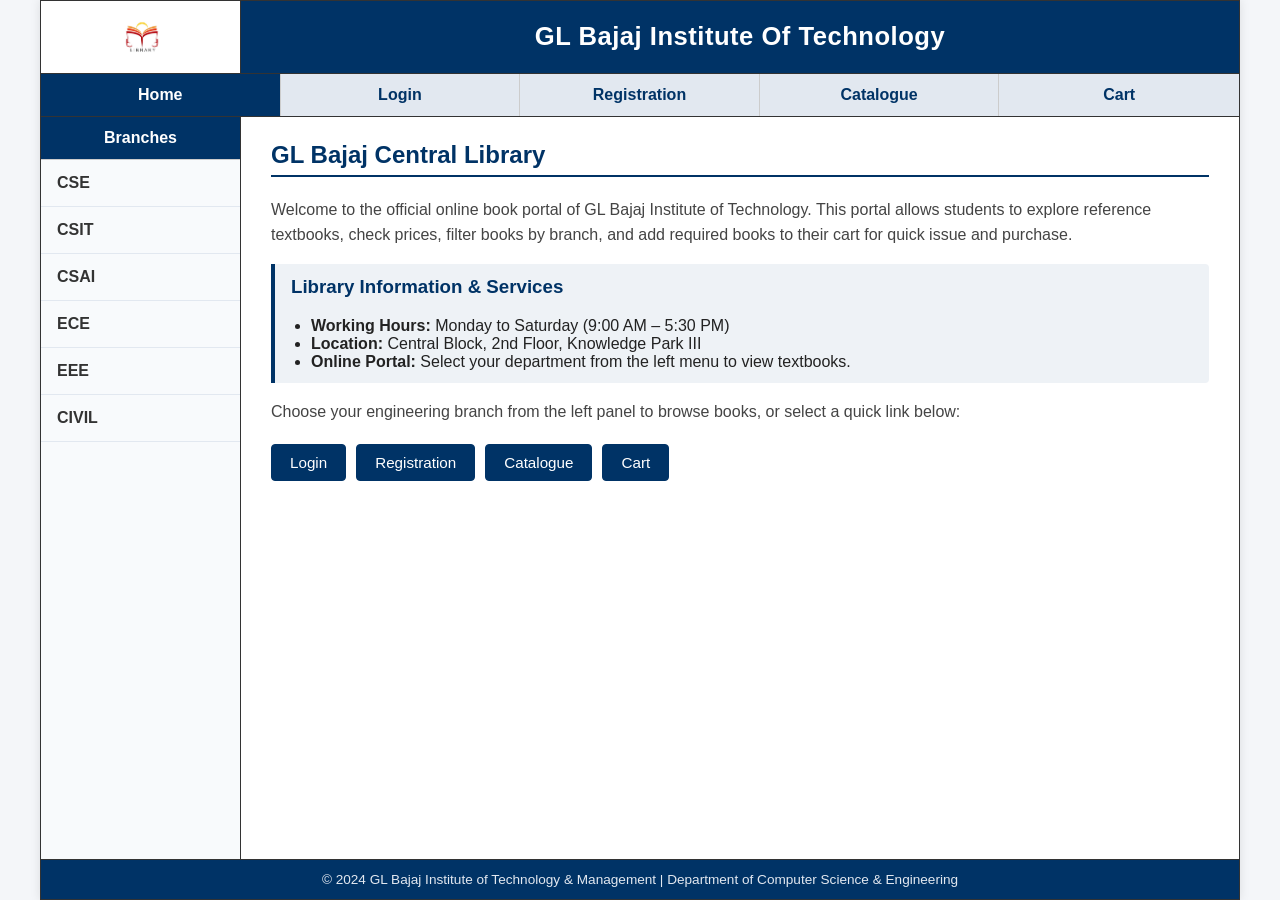
<file: index.html>
<!DOCTYPE html>
<html lang="en">

<head>
    <meta charset="UTF-8">
    <meta name="viewport" content="width=device-width, initial-scale=1.0">
    <title>Home | GL Bajaj Book Store</title>
    <link rel="stylesheet" href="style.css">
</head>

<body>
    <div class="site">
        <!-- TOP: logo, college name, links -->
        <div class="logo">
            <img src="library-book-reading-abstract-icon-or-emblem-vector.jpg" alt="GL Bajaj Library Logo" class="logo-img">
        </div>
        <div class="title">
            <h1>GL Bajaj Institute Of Technology</h1>
        </div>
        <nav>
            <a href="index.html" class="active">Home</a>
            <a href="login.html">Login</a>
            <a href="registration.html">Registration</a>
            <a href="catalogue.html">Catalogue</a>
            <a href="cart.html">Cart</a>
        </nav>
        <!-- LEFT: branch links -->
        <aside>
            <h3>Branches</h3>
            <a href="catalogue.html?branch=CSE" data-branch="CSE">CSE</a>
            <a href="catalogue.html?branch=CSIT" data-branch="CSIT">CSIT</a>
            <a href="catalogue.html?branch=CSAI" data-branch="CSAI">CSAI</a>
            <a href="catalogue.html?branch=ECE" data-branch="ECE">ECE</a>
            <a href="catalogue.html?branch=EEE" data-branch="EEE">EEE</a>
            <a href="catalogue.html?branch=CIVIL" data-branch="CIVIL">CIVIL</a>
        </aside>
        <!-- RIGHT: page content -->
        <main>
            <h2>GL Bajaj Central Library</h2>
            <p>Welcome to the official online book portal of GL Bajaj Institute of Technology. This portal allows students to explore reference textbooks, check prices, filter books by branch, and add required books to their cart for quick issue and purchase.</p>
            
            <div class="info-box">
                <h3>Library Information &amp; Services</h3>
                <ul>
                    <li><strong>Working Hours:</strong> Monday to Saturday (9:00 AM – 5:30 PM)</li>
                    <li><strong>Location:</strong> Central Block, 2nd Floor, Knowledge Park III</li>
                    <li><strong>Online Portal:</strong> Select your department from the left menu to view textbooks.</li>
                </ul>
            </div>

            <p>Choose your engineering branch from the left panel to browse books, or select a quick link below:</p>
            <div class="quick">
                <a class="btn" href="login.html">Login</a>
                <a class="btn" href="registration.html">Registration</a>
                <a class="btn" href="catalogue.html">Catalogue</a>
                <a class="btn" href="cart.html">Cart</a>
            </div>
        </main>
        <!-- FOOTER -->
        <footer>
            <p>&copy; 2024 GL Bajaj Institute of Technology &amp; Management | Department of Computer Science &amp; Engineering</p>
        </footer>
    </div>
    <script src="script.js"></script>
</body>

</html>
</file>
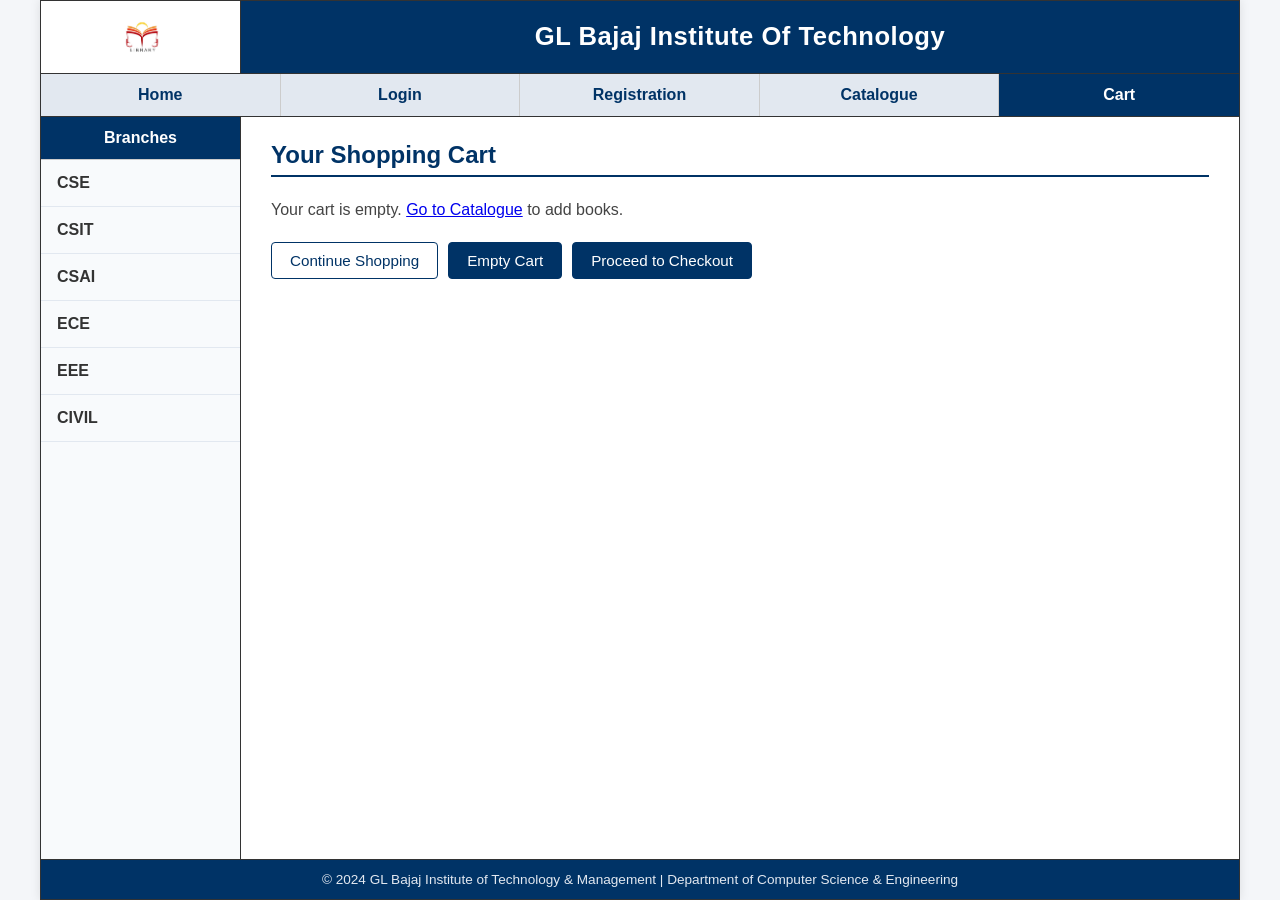
<file: cart.html>
<!DOCTYPE html>
<html lang="en">

<head>
    <meta charset="UTF-8">
    <meta name="viewport" content="width=device-width, initial-scale=1.0">
    <title>Cart | GL Bajaj Book Store</title>
    <link rel="stylesheet" href="style.css">
</head>

<body>
    <div class="site">
        <!-- TOP: logo, college name, links -->
        <div class="logo">
            <img src="library-book-reading-abstract-icon-or-emblem-vector.jpg" alt="GL Bajaj Library Logo" class="logo-img">
        </div>
        <div class="title">
            <h1>GL Bajaj Institute Of Technology</h1>
        </div>
        <nav>
            <a href="index.html">Home</a>
            <a href="login.html">Login</a>
            <a href="registration.html">Registration</a>
            <a href="catalogue.html">Catalogue</a>
            <a href="cart.html" class="active">Cart</a>
        </nav>
        <!-- LEFT: branch links -->
        <aside>
            <h3>Branches</h3>
            <a href="catalogue.html?branch=CSE" data-branch="CSE">CSE</a>
            <a href="catalogue.html?branch=CSIT" data-branch="CSIT">CSIT</a>
            <a href="catalogue.html?branch=CSAI" data-branch="CSAI">CSAI</a>
            <a href="catalogue.html?branch=ECE" data-branch="ECE">ECE</a>
            <a href="catalogue.html?branch=EEE" data-branch="EEE">EEE</a>
            <a href="catalogue.html?branch=CIVIL" data-branch="CIVIL">CIVIL</a>
        </aside>
        <!-- RIGHT: page content -->
        <main>
            <h2>Your Shopping Cart</h2>
            <div id="cartBox"></div>
            <div class="quick">
                <a class="btn ghost" href="catalogue.html">Continue Shopping</a>
                <button id="clear" type="button">Empty Cart</button>
                <button id="checkoutBtn" type="button" onclick="checkoutOrder()">Proceed to Checkout</button>
            </div>
        </main>
        <!-- FOOTER -->
        <footer>
            <p>&copy; 2024 GL Bajaj Institute of Technology &amp; Management | Department of Computer Science &amp; Engineering</p>
        </footer>
    </div>
    <script src="script.js"></script>
    <script>
        function checkoutOrder() {
            var cart = getCart();
            if (Object.keys(cart).length === 0) {
                alert("Your cart is empty! Please add some books first.");
                return;
            }
            alert("Thank you! Your book request has been placed with the GL Bajaj Central Library. Please collect your books from the library counter.");
            saveCart({});
            window.location.reload();
        }
    </script>
</body>

</html>
</file>
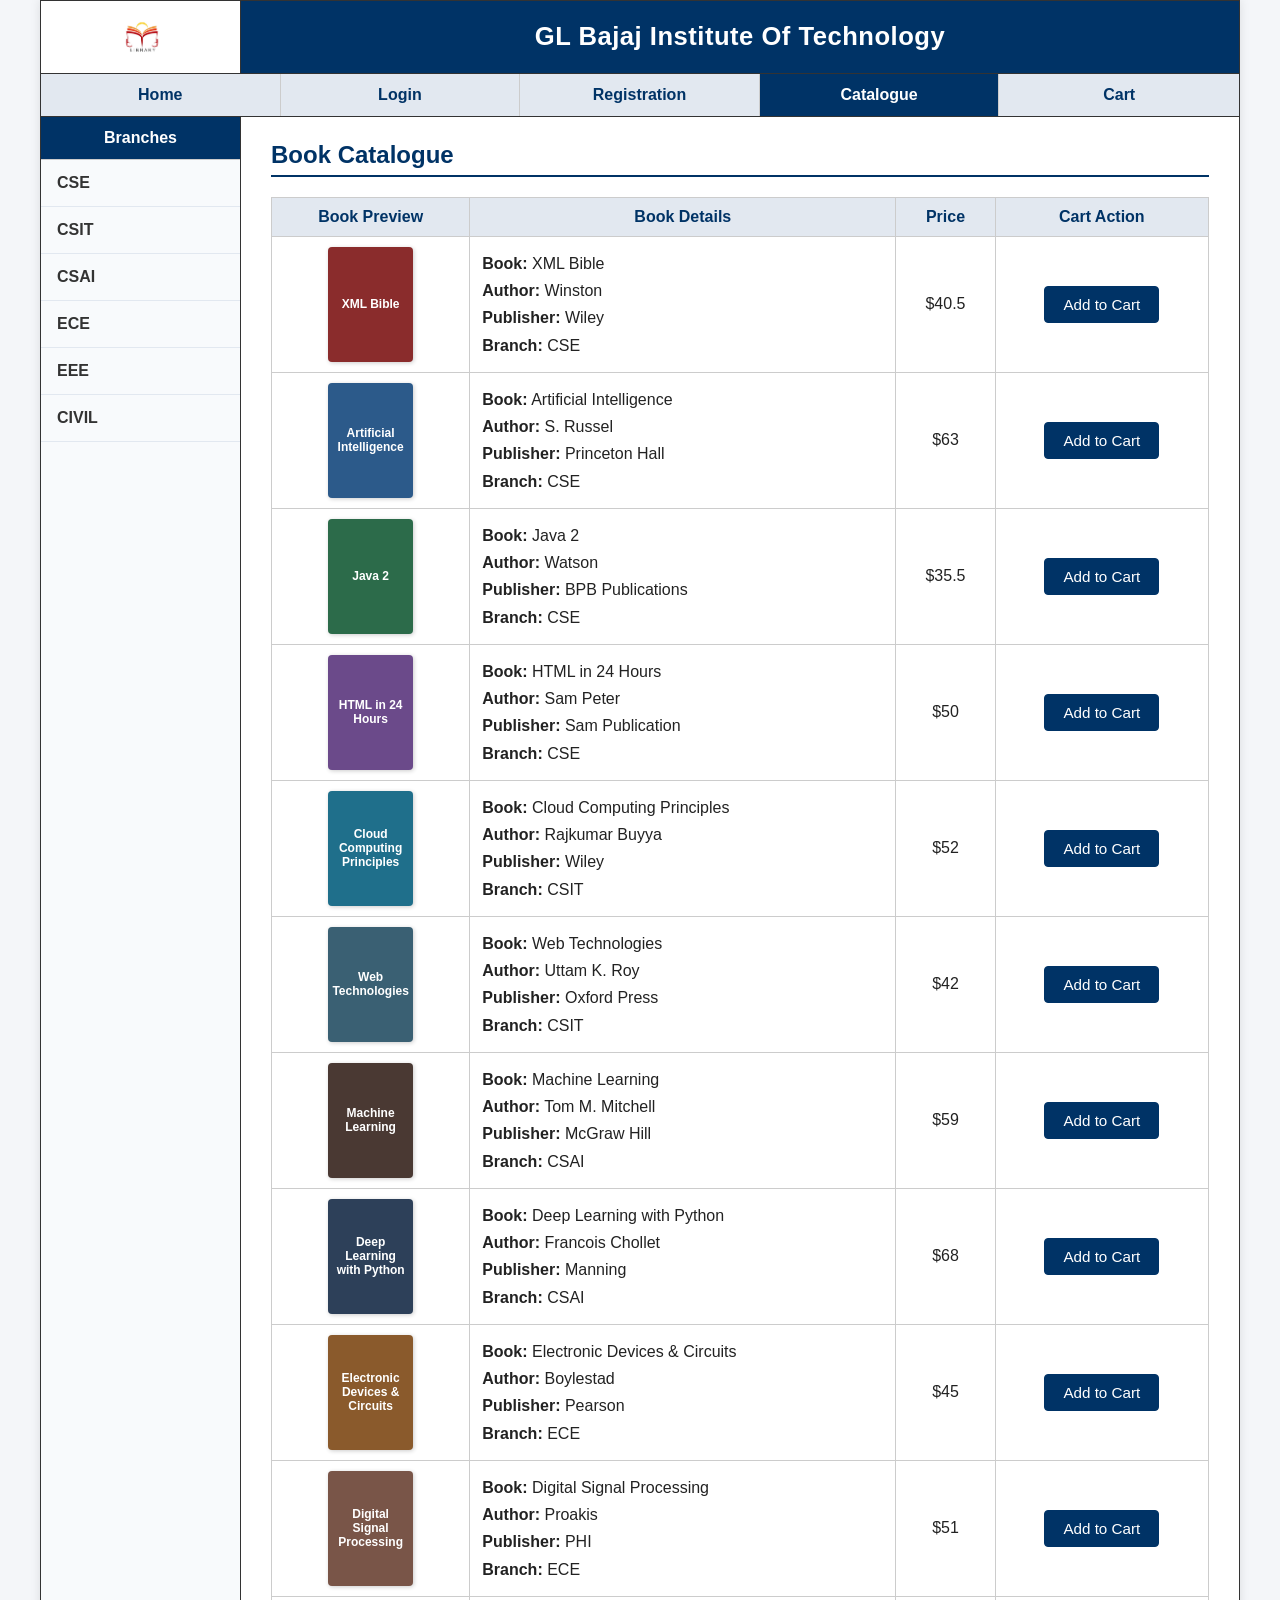
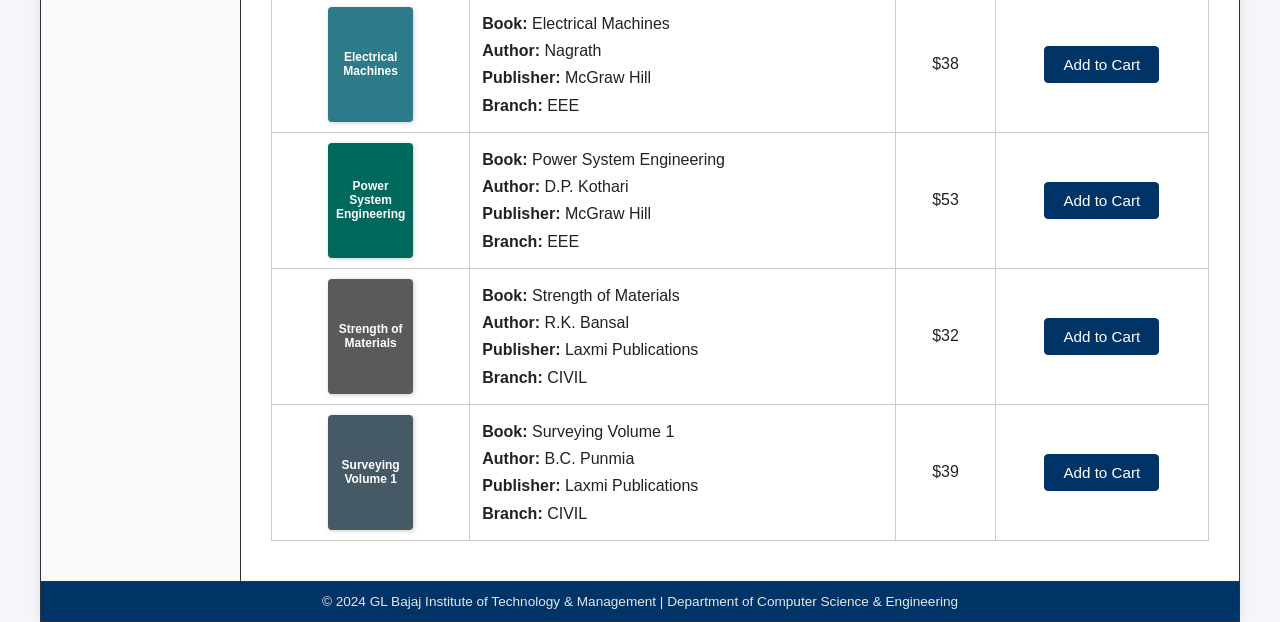
<file: catalogue.html>
<!DOCTYPE html>
<html lang="en">

<head>
    <meta charset="UTF-8">
    <meta name="viewport" content="width=device-width, initial-scale=1.0">
    <title>Catalogue | GL Bajaj Book Store</title>
    <link rel="stylesheet" href="style.css">
</head>

<body>
    <div class="site">
        <!-- TOP: logo, college name, links -->
        <div class="logo">
            <img src="library-book-reading-abstract-icon-or-emblem-vector.jpg" alt="GL Bajaj Library Logo" class="logo-img">
        </div>
        <div class="title">
            <h1>GL Bajaj Institute Of Technology</h1>
        </div>
        <nav>
            <a href="index.html">Home</a>
            <a href="login.html">Login</a>
            <a href="registration.html">Registration</a>
            <a href="catalogue.html" class="active">Catalogue</a>
            <a href="cart.html">Cart</a>
        </nav>
        <!-- LEFT: branch links -->
        <aside>
            <h3>Branches</h3>
            <a href="catalogue.html?branch=CSE" data-branch="CSE">CSE</a>
            <a href="catalogue.html?branch=CSIT" data-branch="CSIT">CSIT</a>
            <a href="catalogue.html?branch=CSAI" data-branch="CSAI">CSAI</a>
            <a href="catalogue.html?branch=ECE" data-branch="ECE">ECE</a>
            <a href="catalogue.html?branch=EEE" data-branch="EEE">EEE</a>
            <a href="catalogue.html?branch=CIVIL" data-branch="CIVIL">CIVIL</a>
        </aside>
        <!-- RIGHT: page content -->
        <main>
            <h2 id="catTitle">Book Catalogue</h2>
            <table>
                <thead>
                    <tr>
                        <th>Book Preview</th>
                        <th>Book Details</th>
                        <th>Price</th>
                        <th>Cart Action</th>
                    </tr>
                </thead>
                <tbody id="books"></tbody>
            </table>
            <p id="added" class="ok"></p>
        </main>
        <!-- FOOTER -->
        <footer>
            <p>&copy; 2024 GL Bajaj Institute of Technology &amp; Management | Department of Computer Science &amp; Engineering</p>
        </footer>
    </div>
    <script src="script.js"></script>
</body>

</html>
</file>
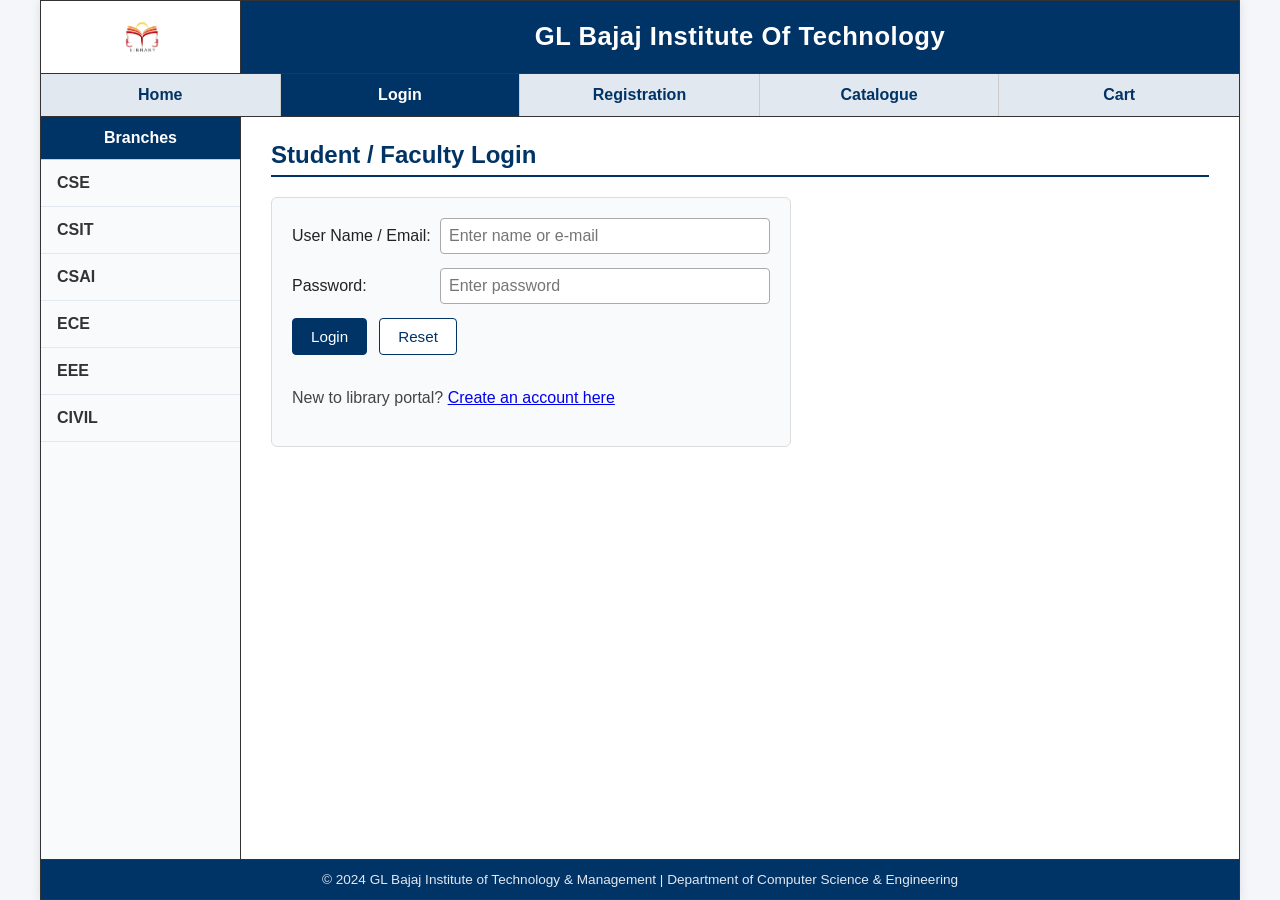
<file: login.html>
<!DOCTYPE html>
<html lang="en">

<head>
    <meta charset="UTF-8">
    <meta name="viewport" content="width=device-width, initial-scale=1.0">
    <title>Login | GL Bajaj Book Store</title>
    <link rel="stylesheet" href="style.css">
</head>

<body>
    <div class="site">
        <!-- TOP: logo, college name, links -->
        <div class="logo">
            <img src="library-book-reading-abstract-icon-or-emblem-vector.jpg" alt="GL Bajaj Library Logo" class="logo-img">
        </div>
        <div class="title">
            <h1>GL Bajaj Institute Of Technology</h1>
        </div>
        <nav>
            <a href="index.html">Home</a>
            <a href="login.html" class="active">Login</a>
            <a href="registration.html">Registration</a>
            <a href="catalogue.html">Catalogue</a>
            <a href="cart.html">Cart</a>
        </nav>
        <!-- LEFT: branch links -->
        <aside>
            <h3>Branches</h3>
            <a href="catalogue.html?branch=CSE" data-branch="CSE">CSE</a>
            <a href="catalogue.html?branch=CSIT" data-branch="CSIT">CSIT</a>
            <a href="catalogue.html?branch=CSAI" data-branch="CSAI">CSAI</a>
            <a href="catalogue.html?branch=ECE" data-branch="ECE">ECE</a>
            <a href="catalogue.html?branch=EEE" data-branch="EEE">EEE</a>
            <a href="catalogue.html?branch=CIVIL" data-branch="CIVIL">CIVIL</a>
        </aside>
        <!-- RIGHT: page content -->
        <main>
            <h2>Student / Faculty Login</h2>
            <form class="box" id="loginForm" novalidate>
                <div id="msg"></div>
                <label class="row">User Name / Email: <input type="text" id="user" placeholder="Enter name or e-mail"></label>
                <label class="row">Password: <input type="password" id="pass" placeholder="Enter password"></label>
                <div class="inline">
                    <input type="submit" value="Login">
                    <input type="reset" value="Reset">
                </div>
                <p>New to library portal? <a href="registration.html">Create an account here</a></p>
            </form>
        </main>
        <!-- FOOTER -->
        <footer>
            <p>&copy; 2024 GL Bajaj Institute of Technology &amp; Management | Department of Computer Science &amp; Engineering</p>
        </footer>
    </div>
    <script src="script.js"></script>
</body>

</html>
</file>
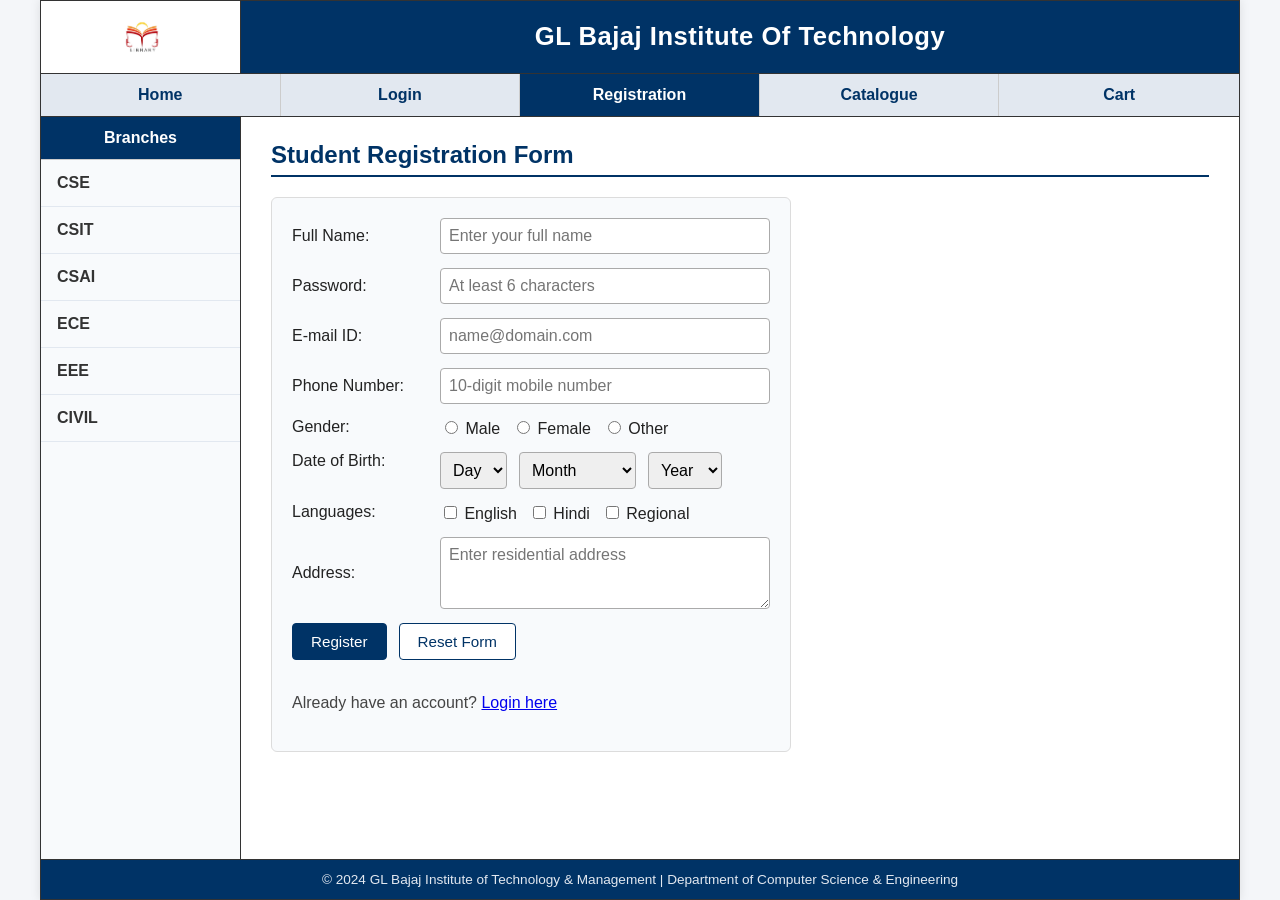
<file: registration.html>
<!DOCTYPE html>
<html lang="en">

<head>
    <meta charset="UTF-8">
    <meta name="viewport" content="width=device-width, initial-scale=1.0">
    <title>Registration | GL Bajaj Book Store</title>
    <link rel="stylesheet" href="style.css">
</head>

<body>
    <div class="site">
        <!-- TOP: logo, college name, links -->
        <div class="logo">
            <img src="library-book-reading-abstract-icon-or-emblem-vector.jpg" alt="GL Bajaj Library Logo" class="logo-img">
        </div>
        <div class="title">
            <h1>GL Bajaj Institute Of Technology</h1>
        </div>
        <nav>
            <a href="index.html">Home</a>
            <a href="login.html">Login</a>
            <a href="registration.html" class="active">Registration</a>
            <a href="catalogue.html">Catalogue</a>
            <a href="cart.html">Cart</a>
        </nav>
        <!-- LEFT: branch links -->
        <aside>
            <h3>Branches</h3>
            <a href="catalogue.html?branch=CSE" data-branch="CSE">CSE</a>
            <a href="catalogue.html?branch=CSIT" data-branch="CSIT">CSIT</a>
            <a href="catalogue.html?branch=CSAI" data-branch="CSAI">CSAI</a>
            <a href="catalogue.html?branch=ECE" data-branch="ECE">ECE</a>
            <a href="catalogue.html?branch=EEE" data-branch="EEE">EEE</a>
            <a href="catalogue.html?branch=CIVIL" data-branch="CIVIL">CIVIL</a>
        </aside>
        <!-- RIGHT: page content -->
        <main>
            <h2>Student Registration Form</h2>
            <form class="box" id="regForm" novalidate>
                <div id="msg"></div>
                <label class="row">Full Name: <input type="text" id="name" placeholder="Enter your full name"></label>
                <label class="row">Password: <input type="password" id="password" placeholder="At least 6 characters"></label>
                <label class="row">E-mail ID: <input type="email" id="email" placeholder="name@domain.com"></label>
                <label class="row">Phone Number: <input type="tel" id="phone" maxlength="10" placeholder="10-digit mobile number"></label>
                <div class="row" style="display:grid;grid-template-columns:140px 1fr;gap:8px">Gender:
                    <span class="inline">
                        <label><input type="radio" name="sex" value="Male"> Male</label>
                        <label><input type="radio" name="sex" value="Female"> Female</label>
                        <label><input type="radio" name="sex" value="Other"> Other</label>
                    </span>
                </div>
                <div class="row" style="display:grid;grid-template-columns:140px 1fr;gap:8px">Date of Birth:
                    <span class="inline">
                        <select id="day"></select>
                        <select id="month"></select>
                        <select id="year"></select>
                    </span>
                </div>
                <div class="row" style="display:grid;grid-template-columns:140px 1fr;gap:8px">Languages:
                    <span class="inline">
                        <label><input type="checkbox" name="lang" value="English"> English</label>
                        <label><input type="checkbox" name="lang" value="Hindi"> Hindi</label>
                        <label><input type="checkbox" name="lang" value="Other"> Regional</label>
                    </span>
                </div>
                <label class="row">Address: <textarea id="address" rows="3" placeholder="Enter residential address"></textarea></label>
                <div class="inline">
                    <input type="submit" value="Register">
                    <input type="reset" value="Reset Form">
                </div>
                <p>Already have an account? <a href="login.html">Login here</a></p>
            </form>
        </main>
        <!-- FOOTER -->
        <footer>
            <p>&copy; 2024 GL Bajaj Institute of Technology &amp; Management | Department of Computer Science &amp; Engineering</p>
        </footer>
    </div>
    <script src="script.js"></script>
</body>

</html>
</file>
<file: style.css>
/* GL Bajaj Online Book Store - Stylesheet */
* {
    box-sizing: border-box;
}

body {
    margin: 0;
    font-family: "Segoe UI", Tahoma, Geneva, Verdana, sans-serif;
    color: #222;
    background: #f4f6f9;
}

.site {
    display: grid;
    grid-template-columns: 200px 1fr;
    grid-template-rows: auto auto 1fr auto;
    min-height: 100vh;
    border: 1px solid #333;
    max-width: 1200px;
    margin: 0 auto;
    background: #fff;
    box-shadow: 0 0 10px rgba(0, 0, 0, 0.1);
}

/* Header & Logo */
.logo {
    background: #ffffff;
    display: flex;
    align-items: center;
    justify-content: center;
    border-right: 1px solid #333;
    border-bottom: 1px solid #333;
    padding: 6px;
}

.logo-img {
    max-height: 60px;
    max-width: 90%;
    object-fit: contain;
}

.title {
    background: #003366;
    color: #ffffff;
    display: flex;
    align-items: center;
    justify-content: center;
    border-bottom: 1px solid #333;
    padding: 12px;
}

.title h1 {
    margin: 0;
    font-size: 1.6rem;
    letter-spacing: 0.5px;
    text-align: center;
}

/* Navigation Bar */
nav {
    grid-column: 1 / 3;
    display: grid;
    grid-template-columns: repeat(5, 1fr);
    background: #e2e8f0;
    border-bottom: 1px solid #333;
}

nav a {
    padding: 12px 8px;
    text-align: center;
    color: #003366;
    text-decoration: none;
    font-weight: bold;
    border-right: 1px solid #ccc;
    transition: background 0.2s;
}

nav a:last-child {
    border-right: none;
}

nav a:hover,
nav a.active {
    background: #003366;
    color: #ffffff;
}

/* Left Sidebar - Branches */
aside {
    background: #f8fafc;
    border-right: 1px solid #333;
}

aside h3 {
    margin: 0;
    padding: 12px 16px;
    font-size: 1rem;
    border-bottom: 1px solid #ccc;
    background: #003366;
    color: #ffffff;
    text-align: center;
}

aside a {
    display: block;
    padding: 14px 16px;
    color: #333;
    text-decoration: none;
    font-weight: 600;
    border-bottom: 1px solid #e2e8f0;
    transition: background 0.2s;
}

aside a:hover,
aside a.active {
    background: #dbeafe;
    color: #003366;
}

/* Main Content Area */
main {
    padding: 24px 30px;
    max-width: 100%;
    overflow-x: auto;
}

main h2 {
    margin-top: 0;
    color: #003366;
    border-bottom: 2px solid #003366;
    padding-bottom: 6px;
}

main p {
    line-height: 1.6;
    color: #444;
}

/* Action Buttons */
.quick {
    display: flex;
    flex-wrap: wrap;
    gap: 10px;
    margin-top: 20px;
}

.btn,
button,
input[type="submit"],
input[type="reset"] {
    font: inherit;
    padding: 9px 18px;
    border: 1px solid #003366;
    background: #003366;
    color: #fff;
    border-radius: 4px;
    cursor: pointer;
    text-decoration: none;
    display: inline-block;
    font-size: 0.95rem;
}

.btn:hover,
button:hover,
input[type="submit"]:hover {
    background: #002244;
}

input[type="reset"],
.ghost {
    background: #ffffff;
    color: #003366;
    border: 1px solid #003366;
}

input[type="reset"]:hover,
.ghost:hover {
    background: #f0f4f8;
}

/* Tables for Catalogue & Cart */
table {
    border-collapse: collapse;
    width: 100%;
    background: #fff;
    margin-top: 15px;
}

th,
td {
    border: 1px solid #ccc;
    padding: 10px 12px;
    text-align: center;
}

th {
    background: #e2e8f0;
    color: #003366;
    font-weight: bold;
}

td.left {
    text-align: left;
    line-height: 1.7;
}

.cover {
    width: 85px;
    height: 115px;
    margin: auto;
    color: #fff;
    display: flex;
    align-items: center;
    justify-content: center;
    text-align: center;
    font-size: 12px;
    font-weight: bold;
    padding: 6px;
    border-radius: 4px;
    box-shadow: 1px 1px 4px rgba(0, 0, 0, 0.2);
}

/* Form Styles for Login & Registration */
form.box {
    display: grid;
    gap: 14px;
    max-width: 520px;
    background: #f8fafc;
    padding: 20px;
    border: 1px solid #dcdcdc;
    border-radius: 6px;
}

form.box label.row {
    display: grid;
    grid-template-columns: 140px 1fr;
    align-items: center;
    gap: 8px;
    font-weight: 500;
}

input[type="text"],
input[type="password"],
input[type="email"],
input[type="tel"],
textarea,
select {
    font: inherit;
    padding: 8px;
    border: 1px solid #aaa;
    border-radius: 4px;
    width: 100%;
}

input[type="text"]:focus,
input[type="password"]:focus,
input[type="email"]:focus,
input[type="tel"]:focus,
textarea:focus,
select:focus {
    outline: none;
    border-color: #003366;
}

.inline {
    display: flex;
    flex-wrap: wrap;
    gap: 12px;
    align-items: center;
}

.inline input,
.inline select {
    width: auto;
}

.err {
    color: #d32f2f;
    font-size: 0.9rem;
    margin: 0;
}

.ok {
    color: #2e7d32;
    font-weight: bold;
    margin-top: 10px;
}

#msg {
    background: #ffebee;
    border: 1px solid #ef5350;
    color: #c62828;
    padding: 10px 14px;
    border-radius: 4px;
    display: none;
}

#msg ul {
    margin: 0;
    padding-left: 20px;
}

.qty button {
    padding: 2px 10px;
    font-weight: bold;
}

.total td,
.total th {
    font-size: 1.1rem;
    background: #e2e8f0;
    color: #003366;
}

/* Home Page Info Boxes */
.info-box {
    background: #eef2f6;
    border-left: 4px solid #003366;
    padding: 12px 16px;
    margin: 15px 0;
    border-radius: 0 4px 4px 0;
}

.info-box h3 {
    margin-top: 0;
    color: #003366;
}

.info-box ul {
    margin: 0;
    padding-left: 20px;
}

/* Footer */
footer {
    grid-column: 1 / 3;
    background: #003366;
    color: #ffffff;
    text-align: center;
    padding: 12px;
    font-size: 0.85rem;
    border-top: 1px solid #333;
}

footer p {
    margin: 0;
    color: #e2e8f0;
}

/* Mobile Responsiveness */
@media (max-width: 720px) {
    .site {
        grid-template-columns: 1fr;
        grid-template-rows: auto;
    }

    nav {
        grid-column: 1;
        grid-template-columns: repeat(2, 1fr);
    }

    aside {
        display: grid;
        grid-template-columns: repeat(3, 1fr);
        border-right: none;
        border-bottom: 1px solid #333;
    }

    aside h3 {
        display: none;
    }

    aside a {
        text-align: center;
        padding: 10px 4px;
        border-bottom: none;
    }

    form.box label.row {
        grid-template-columns: 1fr;
    }

    main {
        padding: 16px;
    }

    footer {
        grid-column: 1;
    }
}
</file>
